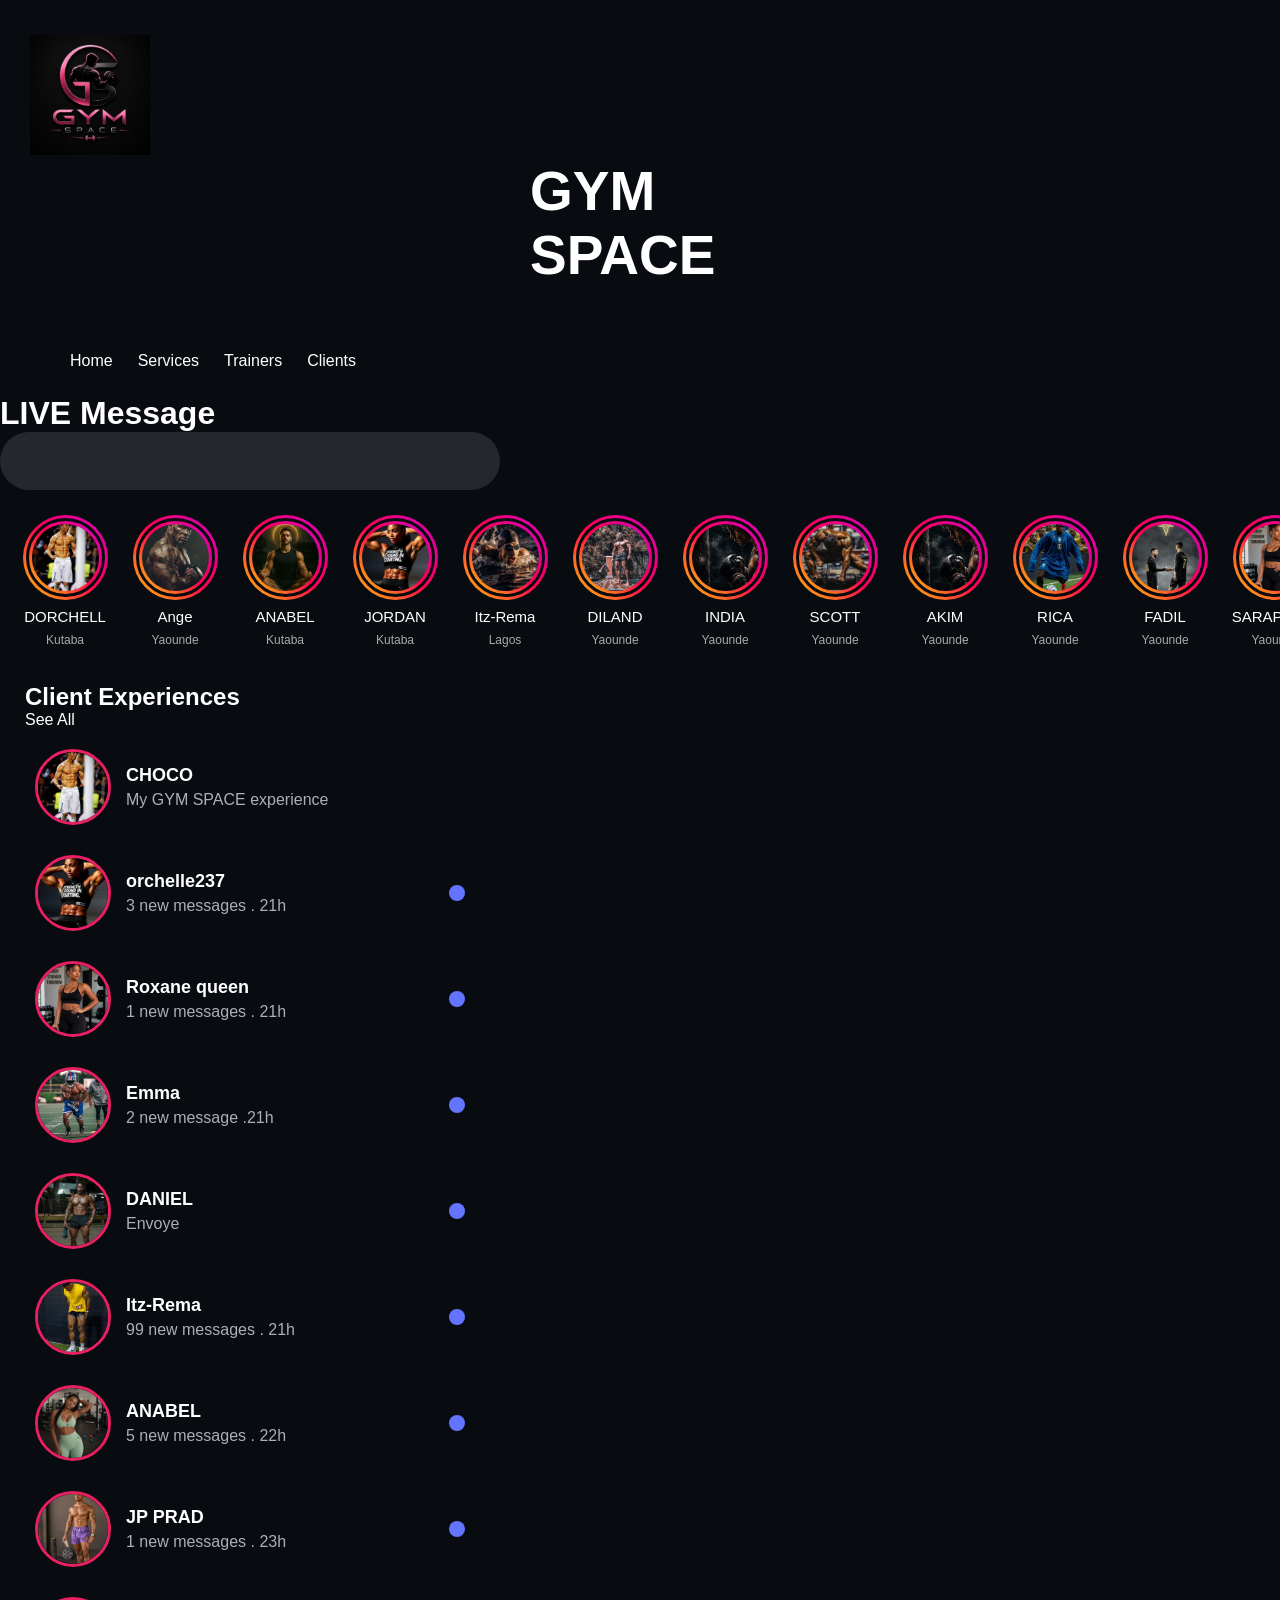
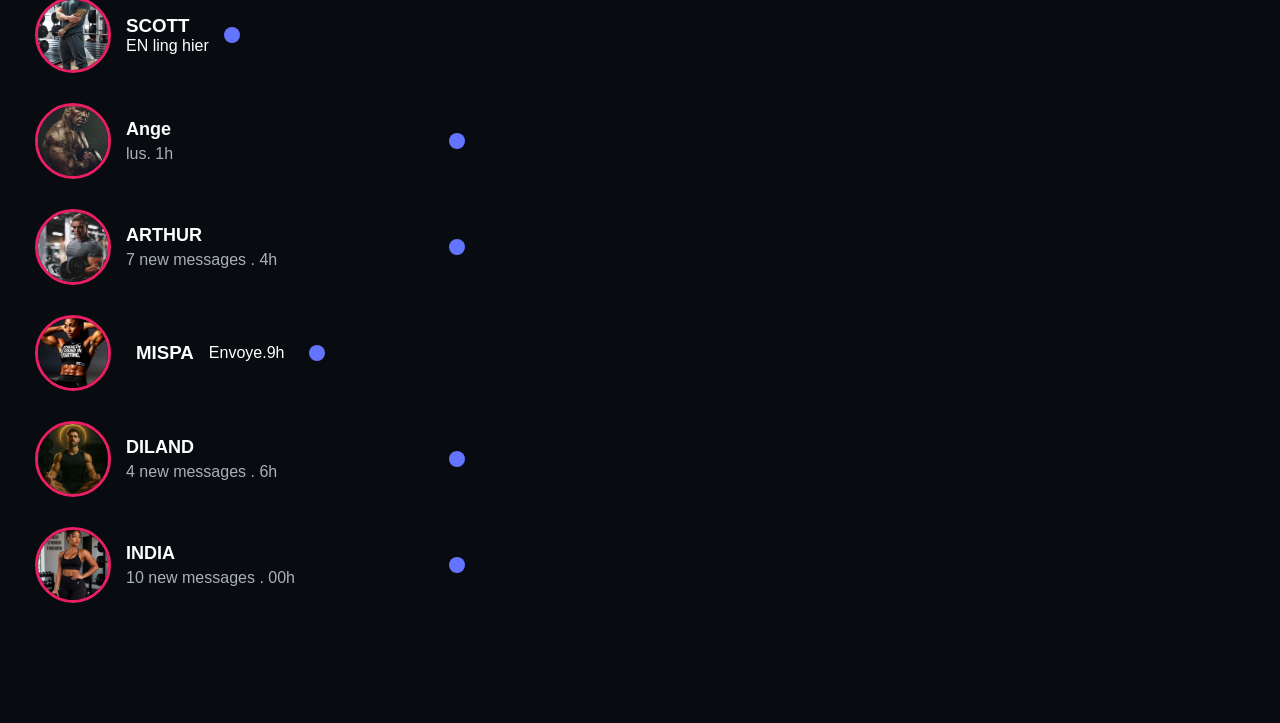
<file: index.html>
<!DOCTYPE html>
<html lang="en">

<head>
    <meta charset="UTF-8">
    <meta name="viewport" charset="width=device-width, intitial-scale=1.0">
    <link rel="stylesheet" href="style.css">
    <title>CLIENTS PAGE</title>
</head>

<body>
    <h1 id="title"></h1>
    <script src="script.js"></script>
    <div class="app">
        <header class="GYM SPACE">
            <img src="logo.jpg" alt="GYM SPACE Logo" class="logo">
            <h1>GYM SPACE</h1>
            <nav>
                <ul class="nav-links">
                    <li><a href="./abeng-main/home.html">Home</a></li>

                    <li><a href="./MISPA/service 2 page/service 2.html">Services</a></li>

                    <li><a href="./sport/sport.html">Trainers</a></li>

                    <li><a href="index.html">Clients</a></li>

                </ul>


            </nav>
        </header>
        <h1> LIVE <span>Message</span></h1>
        <div class="search">
            <input type="text">
        </div>
        <section class="stories">
            <div class="story" onclick="openStory(0)">
                <div class="story-circle">
                    <img src="cr 7.jpg" alt="My profile">
                </div>
                <p>DORCHELL</p>
                <small>Kutaba</small>
            </div>
            <div class="story" onclick="openStory(1)">
                <div class="story-circle">
                    <img src="pro.jpg" alt="My profile">
                </div>
                <p>Ange</p>
                <small>Yaounde</small>
            </div>
            <div class="story" onclick="openStory(2)">
                <div class="story-circle">
                    <img src="IMG_3598.JPG.jpg" alt="My profile">
                </div>
                <p>ANABEL</p>
                <small>Kutaba</small>
            </div>
            <div class="story" onclick="openStory(3)">
                <div class="story-circle">
                    <img src="semi pro.jpg" alt="My profile">
                </div>
                <p>JORDAN</p>
                <small>Kutaba</small>
            </div>
            <div class="story" onclick="openStory(4)">
                <div class="story-circle">
                    <img src="swim.jpg" alt="My profile">
                </div>
                <p>Itz-Rema</p>
                <small>Lagos</small>
            </div>
            <div class="story" onclick="openStory(5)">
                <div class="story-circle">
                    <img src="status (2).jpg" alt="My profile">
                </div>
                <p>DILAND</p>
                <small>Yaounde</small>
            </div>
            <div class="story" onclick="openStory(6)">
                <div class="story-circle">
                    <img src="boxing.jpg" alt="My profile">
                </div>
                <p>INDIA</p>
                <small>Yaounde</small>
            </div>
            <div class="story" onclick="openStory(7)">
                <div class="story-circle">
                    <img src="contrast.jpg" alt="My profile">
                </div>
                <p>SCOTT</p>
                <small>Yaounde</small>
            </div>
            <div class="story" onclick="openStory(8)">
                <div class="story-circle">
                    <img src="boxing.jpg" alt="My profile">
                </div>
                <p>AKIM</p>
                <small>Yaounde</small>
            </div>
            <div class="story" onclick="openStory(9)">
                <div class="story-circle">
                    <img src="vivi rigo.jpg" alt="My profile">
                </div>
                <p>RICA</p>
                <small>Yaounde</small>
            </div>
            <div class="story" onclick="openStory(10)">
                <div class="story-circle">
                    <img src="goat.jpg" alt="My profile">
                </div>
                <p>FADIL</p>
                <small>Yaounde</small>
            </div>
            <div class="story" onclick="openStory(11)">
                <div class="story-circle">
                    <img src="girl.jpg" alt="My profile">
                </div>
                <p>SARAPHINA</p>
                <small>Yaounde</small>
            </div>
            <div class="story" onclick="openStory(0)">
                <div class="story-circle">
                    <img src="cr 7.jpg" alt="My profile">
                </div>
                <p>DORCHELL</p>
                <small>Kutaba</small>
            </div>
            <div class="story" onclick="openStory(1)">
                <div class="story-circle">
                    <img src="pro.jpg" alt="My profile">
                </div>
                <p>Ange</p>
                <small>Yaounde</small>
            </div>
            <div class="story" onclick="openStory(2)">
                <div class="story-circle">
                    <img src="IMG_3598.JPG.jpg" alt="My profile">
                </div>
                <p>ANABEL</p>
                <small>Kutaba</small>
            </div>
            <div class="story" onclick="openStory(3)">
                <div class="story-circle">
                    <img src="semi pro.jpg" alt="My profile">
                </div>
                <p>JORDAN</p>
                <small>Kutaba</small>
            </div>
            <div class="story" onclick="openStory(4)">
                <div class="story-circle">
                    <img src="swim.jpg" alt="My profile">
                </div>
                <p>Itz-Rema</p>
                <small>Lagos</small>
            </div>
            <div class="story" onclick="openStory(5)">
                <div class="story-circle">
                    <img src="status (2).jpg" alt="My profile">
                </div>
                <p>DILAND</p>
                <small>Yaounde</small>
            </div>
            <div class="story" onclick="openStory(6)">
                <div class="story-circle">
                    <img src="boxing.jpg" alt="My profile">
                </div>
                <p>INDIA</p>
                <small>Yaounde</small>
            </div>
            <div class="story" onclick="openStory(7)">
                <div class="story-circle">
                    <img src="contrast.jpg" alt="My profile">
                </div>
                <p>SCOTT</p>
                <small>Yaounde</small>
            </div>
            <div class="story" onclick="openStory(8)">
                <div class="story-circle">
                    <img src="boxing.jpg" alt="My profile">
                </div>
                <p>AKIM</p>
                <small>Yaounde</small>
            </div>
            <div class="story" onclick="openStory(9)">
                <div class="story-circle">
                    <img src="vivi rigo.jpg" alt="My profile">
                </div>
                <p>RICA</p>
                <small>Yaounde</small>
            </div>
            <div class="story" onclick="openStory(10)">
                <div class="story-circle">
                    <img src="goat.jpg" alt="My profile">
                </div>
                <p>FADIL</p>
                <small>Yaounde</small>
            </div>
            <div class="story" onclick="openStory(11)">
                <div class="story-circle">
                    <img src="girl.jpg" alt="My profile">
                </div>
                <p>SARAPHINA</p>
                <small>Yaounde</small>
            </div>
        </section>
        <section class="messages">
            <div class="section-titele">
                <h2>Client Experiences</h2>
                <span>See All</span>
            </div>
            <div class="message" onclick="openMessage(
                'CHOCO',
                'cr 7.jpg',
                'GYM SPACE helped me becom more confident and consistent with my fitness journey.',
                'I became stronger, healthier and more physically fit. I also noticed a big improvement in my body shape.',
                'I feel more confident, motivated and mentally stronger. Training has helped me reduce stress and improve my self-discipliine.'
            )">
                <img src="cr 7.jpg">
                <div class="message-info">
                    <h3>CHOCO</h3>
                    <p>My GYM SPACE experience</p>
                </div>
            </div>
            <span class="notification"></span>

            <div class="message">
                <img src="semi pro.jpg">

                <div class="message-info">
                    <h3>orchelle237</h3>
                    <p>3 new messages . 21h</p>
                </div>
                <span class="notification"></span>
            </div>
            <div class="message">
                <img src="girl.jpg">

                <div class="message-info">
                    <h3>Roxane queen</h3>
                    <p>1 new messages . 21h</p>
                </div>
                <span class="notification"></span>
            </div>
            <div class="message">
                <img src="IMG_3618.JPG.jpg">

                <div class="message-info">
                    <h3>Emma</h3>
                    <p>2 new message .21h</p>
                </div>
                <span class="notification"></span>
            </div>
            <div class="message">
                <img src="IMG_3617.JPG.jpg">

                <div class="message-info">
                    <h3>DANIEL</h3>
                    <p>Envoye</p>
                </div>
                <span class="notification"></span>
            </div>
            <div class="message">
                <img src="IMG_3616.JPG.jpg">

                <div class="message-info">
                    <h3>Itz-Rema</h3>
                    <p>99 new messages . 21h</p>
                </div>
                <span class="notification"></span>
            </div>
            <div class="message">
                <img src="girls.jpg">

                <div class="message-info">
                    <h3>ANABEL</h3>
                    <p>5 new messages . 22h</p>
                </div>
                <span class="notification"></span>
            </div>
            <div class="message">
                <img src="IMG_3614.JPG.jpg">

                <div class="message-info">
                    <h3>JP PRAD</h3>
                    <p>1 new messages . 23h</p>
                </div>
                <span class="notification"></span>
            </div>
            <div class="message">
                <img src="IMG_3613.JPG.jpg">

                <div class="message-ifo">
                    <h3>SCOTT</h3>
                    <p>EN ling hier</p>
                </div>
                <span class="notification"></span>
            </div>
            <div class="message">
                <img src="pro.jpg">

                <div class="message-info">
                    <h3>Ange</h3>
                    <p>lus. 1h</p>
                </div>
                <span class="notification"></span>
            </div>
            <div class="message">
                <img src="IMG_3612.JPG.jpg">

                <div class="message-info">
                    <h3>ARTHUR</h3>
                    <p>7 new messages . 4h</p>
                </div>
                <span class="notification"></span>
            </div>
            <div class="message">
                <img src="semi pro.jpg">

                <div class="message">
                    <h3>MISPA</h3>
                    <p> Envoye.9h</p>
                </div>
                <span class="notification"></span>
            </div>
            <div class="message">
                <img src="IMG_3598.JPG.jpg">

                <div class="message-info">
                    <h3>DILAND</h3>
                    <p>4 new messages . 6h</p>
                </div>
                <span class="notification"></span>
            </div>
            <div class="message">
                <img src="girl.jpg">

                <div class="message-info">
                    <h3>INDIA</h3>
                    <p>10 new messages . 00h</p>
                </div>
                <span class="notification"></span>
            </div>
        </section>
    </div>




    </section>
</body>

</html>
</file>
<file: style.css>
* {
    margin: 0;
    padding: 0;
    box-sizing: border-box;
}

body {
    background: #080b0f;
    color: white;
    font-family: Arial, Helvetica, sans-serif;
}

.app {
    max-width: 500px;
    min-height: 100vh;
    margin: auto0;
    padding-bottom: 90px;
}


/*HEADER */

header {
    padding: 35px 30px 10px;
}

header h1 {
    text-align: center;
    font-size: 55px;
    margin-bottom: 50px;
    margin-left: 500px;
}

header h1 span {
    font-size: 22px;
}

.search {
    height: 58px;
    background: #24282e;
    border-radius: 30px;
    display: flex;
    align-items: center;
    padding: 0 20px;
    gap: 15px;
}

.search i {
    color: #aab0bb;
    font-size: 22px;
}

.search input {
    width: 100%;
    border: none;
    outline: none;
    background: transparent;
    color: white;
    font-size: 17px;
}

.search input::placeholder {
    color: #aab0bb;
}


/* STORIES */

.stories {
    display: flex;
    gap: 15px;
    padding: 25px;
    overflow-x: auto;
}

.story {
    min-width: 100px;
    text-align: center;
    cursor: pointer;
}

.story-image {
    width: 80px;
    height: 80px;
    border-radius: 50%;
    padding: 4px;
    background: linear-gradient(45deg, #ff8a00, #e900ff);
    margin-bottom: 10px;
    object-fit: cover;
    border: 3px solid #ff0066;
}

.story-image img {
    width: 100px;
    height: 100px;
    object-fit: cover;
    border-radius: 50%;
    border: 3px solid #080b0f;
}

.story p {
    font-size: 16px;
    margin-bottom: 5px;
    color: white;
    margin-top: 8px;
}

.story small {
    color: #aab0bb;
}


/* CIRCULAR STORIES */

.stories {
    display: flex;
    gap: 20px;
    padding: 25px 20px;
    overflow-x: auto;
}


/* Hide scrollbar */

.stories::-webkit-scrollbar {
    display: none;
}

.story {
    min-width: 90px;
    text-align: center;
}


/* Circular border */

.story-circle {
    width: 85px;
    height: 85px;
    padding: 3px;
    border-radius: 50%;
    background: linear-gradient( 45deg, #ffcc00, #ff0050, #d300c5);
    margin: auto;
}


/* Circular image */

.story-circle img {
    width: 100%;
    height: 100%;
    object-fit: cover;
    border-radius: 50%;
    border: 3px solid #080b0f;
}


/* Story name */

.story p {
    margin-top: 8px;
    font-size: 15px;
    color: pink;
}

#storyViewer {
    display: none;
    position: fixed;
    top: 0;
    left: 0;
    width: 100%;
    height: 100%;
    background: black;
    justify-content: center;
    align-items: center;
    z-index: 9999;
}

#storyImage {
    width: 100%;
    height: 100%;
    object-fit: contain;
}

#progress {
    position: absolute;
    top: 15px;
    left: 5%;
    width: 90%;
    height: 4px;
    background: #555;
    border-radius: 20px;
    overflow: hidden;
}

#progressBar {
    height: 100%;
    width: 0%;
    background: white;
}

#closeStory {
    position: absolute;
    top: 30px;
    right: 25px;
    font-size: 40px;
    color: white;
    cursor: pointer;
}

#left,
#right {
    position: absolute;
    top: 0;
    height: 100%;
    width: 50%;
}

#left {
    left: 0;
}

#right {
    right: 0;
}


/* Story container */

.stories-container {
    width: 100%;
    overflow: hidden;
    padding: 20px 0;
}


/* Stories row */

.stories {
    display: flex;
    gap: 20px;
    width: max-content;
    /* Automatic scrolling */
    animation: scrollstories 25s linear infinite;
}


/* Pause when you touch/hover */

.stories:hover {
    animation-play-state: paused;
}


/* Individual story */

.story {
    width: 90px;
    flex-shrink: 0;
    text-align: center;
}


/* Circle */

.story-circle img {
    width: 85px;
    height: 85px;
    padding: 3px;
    border-radius: 50%;
    background: linear-gradient( 45deg, #ffcc00, #ff0050, #d300c5);
}


/* Image */

.story-circle img {
    width: 100%;
    height: 100%;
    object-fit: cover;
    border-radius: 50%;
    border: 3px solid #080b0f;
}


/*Name */

.story p {
    color: white;
    margin-top: 8px;
}


/* Automatic scrolling animation */

@keyframes scrollstories {
    0% {
        transform: translateX(0);
    }
    100% {
        transform: translateX(-50%);
    }
}


/* Location */

.story small {
    color: #aaa;
    font-size: 12px;
}


/* SECTION TITLES */

.messages,
.suggestions {
    padding: 10px 25px;
}

.section-titel {
    display: flex;
    justify-content: space-between;
    align-items: center;
    margin-bottom: 20px;
}

.section-titel h2,
.suggestions h2 {
    font-size: 25px;
}

.section-titel span {
    color: #aab0bb;
    font-size: 18px;
}


/* MESSAGE */

.message {
    display: flex;
    align-items: center;
    gap: 15px;
    margin: 10px 0 !important;
    padding: 10px !important;
}

.message>img {
    width: 76px;
    height: 76px;
    object-fit: cover;
    border-radius: 50%;
    border: 3px solid #e91e63;
}

.message-info {
    flex: 1;
    margin: 0 !important;
    padding: 0 !important;
}

.message-info h3 {
    font-size: 18px;
    margin-bottom: 7px;
    margin: 0 0 5px 0 !important;
}

.message-info p {
    color: #aab0bb;
    font-size: 16px;
    margin: 0 important;
}

.notification {
    width: 16px;
    height: 16px;
    background: #6375ff;
    border-radius: 50%;
}


/* SUGGESTIONS */

.suggestions {
    margin-top: 20px;
}


/* BOTTOM NAVIGATION */

.bottom-nav {
    position: fixed;
    bottom: 0;
    left: 50%;
    transform: translateX(-50%);
    width: 100%;
    max-width: 500px;
    height: 75px;
    background: #0c1015;
    border-top: 1px solid #24282e;
    display: flex;
    justify-content: space-around;
    align-items: center;
}

.bottom-nav button {
    position: relative;
    background: none;
    border: none;
    color: white;
    font-size: 27px;
    cursor: pointer;
}

.bottom-nav button:hover {
    transform: scale(1.15);
}

.red-dot {
    position: absolute;
    right: -4px;
    top: -2px;
    width: 10px;
    height: 10px;
    background: red;
    border-radius: 50%;
}


/* MOBILE */

@media (max-width: 400px) {
    header h1 {
        font-size: 24px;
    }
    .stories {
        gap: 15px;
        padding: 20px;
    }
    .story-image {
        width: 85px;
        height: 85px;
    }
    .message>img {
        width: 65px;
        height: 65px;
    }
    .message-info h3 {
        font-size: 16px;
    }
}


/* Status */

.modal {
    display: none;
    position: fixed;
    z-index: 999;
    left: 0;
    top: 0;
    width: 100%;
    height: 100%;
    background: rgba(0, 0, 0, 0.9);
    justify-content: center;
    align-items: center;
}

.modal-content {
    max-width: 90%;
    max-height: 90%;
    border-radius: 10px;
}

.close {
    position: absolute;
    top: 20px;
    right: 30px;
    color: white;
    font-size: 40px;
    cursor: pointer;
}


/* CHAT WINDOW */

.chat-window {
    display: none;
    position: fixed;
    z-index: 9999;
    top: 0;
    left: 0;
    width: 100%;
    height: 100%;
    background: #080b0f;
    color: white;
    flex-direction: column;
}


/* CHAT HEADER */

.chat-header {
    height: 80px;
    display: flex;
    align-items: center;
    gap: 15px;
    padding: 10px 20px;
    background: #151a20;
    border-bottom: 1px solid #333;
}

.chat-header button {
    background: none;
    border: none;
    color: white;
    font-size: 30px;
    cursor: pointer;
}

.chat-header img {
    width: 50px;
    height: 50px;
    border-radius: 50%;
    object-fit: cover;
}

.chat-header h3 {
    margin: 0;
}

.chat-header small {
    color: #888;
}


/* CHAT CONTENT */

.chat-content {
    flex: 1;
    padding: 25px;
    overflow-y: auto;
}


/* GYM SPACE WELCOM */

.gym-welcome {
    background: linear-gradient( 135deg, #1d2630, #0d1116);
    padding: 25px;
    border-radius: 20px;
    text-align: center;
    margin-top: 20px;
}

.gym-welcome h2 {
    color: #aaa;
    line-height: 1.6;
}


/* MESSAGE INPUT */

.chat-input {
    display: flex;
    padding: 15px;
    gap: 10px;
    background: #151a20;
}

.chat-input input {
    flex: 1;
    padding: 14px;
    border: none;
    outline: none;
    border-radius: 25px;
    background: #252b32;
    color: white;
}

.chat-input button {
    padding: 12px 20px;
    border: none;
    border-radius: 25px;
    background: #4f6cff;
    color: white;
    cursor: pointer;
}


/* MESSAGE CLICK EFFECT */

.message {
    cursor: pointer;
}

.message:hover {
    background: #151a20;
    border-radius: 15px;
}

.site-header {
    display: flex;
    align-items: left;
    gap: 15px;
    padding: 20px;
    background: #080b0f;
}

.logo {
    width: 120px;
    height: 120px;
    object-fit: contain;
}

.site-header h1 {
    color: white;
    font-size: 25px;
    margin: 0;
}

nav {
    display: flex;
    justify-content: space-between;
    align-items: center;
    padding: 15px 40px;
}

.nav-links {
    display: flex;
    flex-direction: row;
    gap: 25px;
    list-style: none;
}

.nav-links a {
    text-decoration: none;
    color: white;
    font-size: 16px;
}

.nav-links {
    display: flex;
    flex-direction: row;
    gap: 25px;
    list-style: none;
    justify-content: flex-end;
}
</file>
